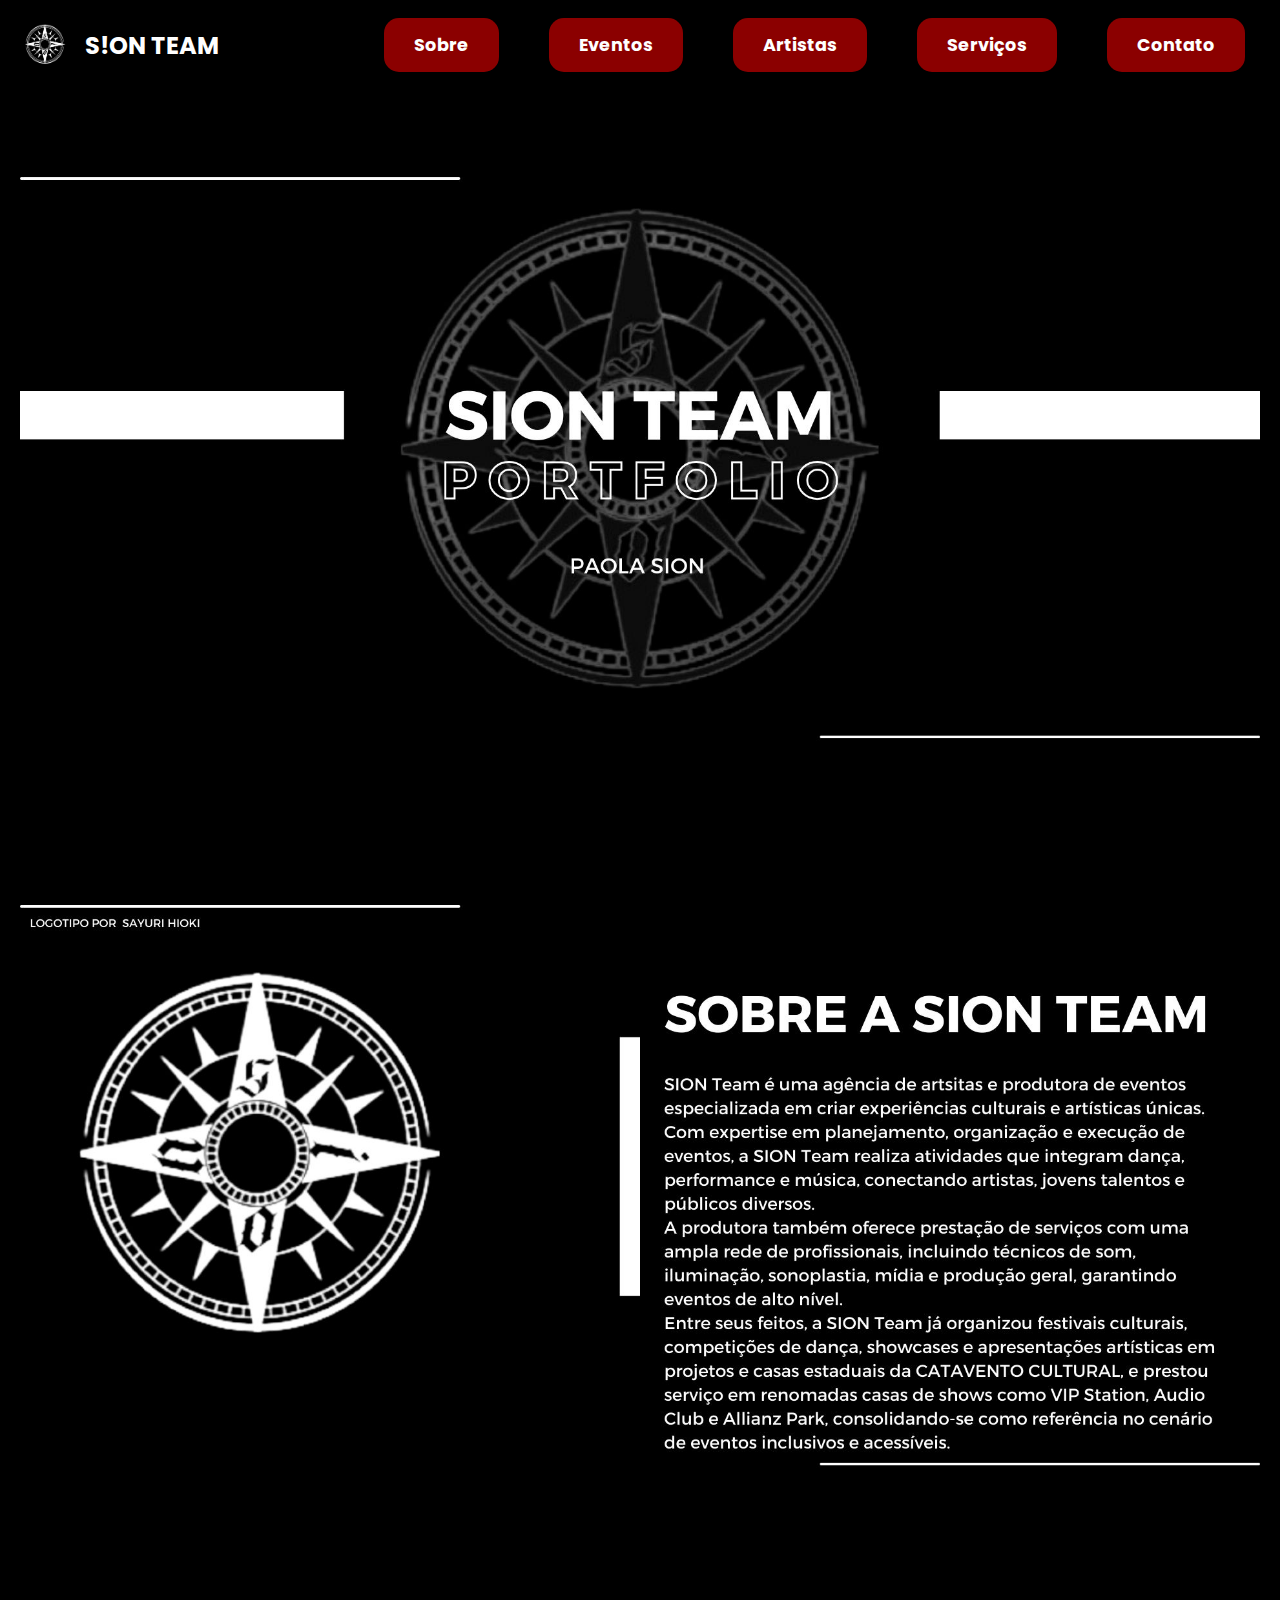
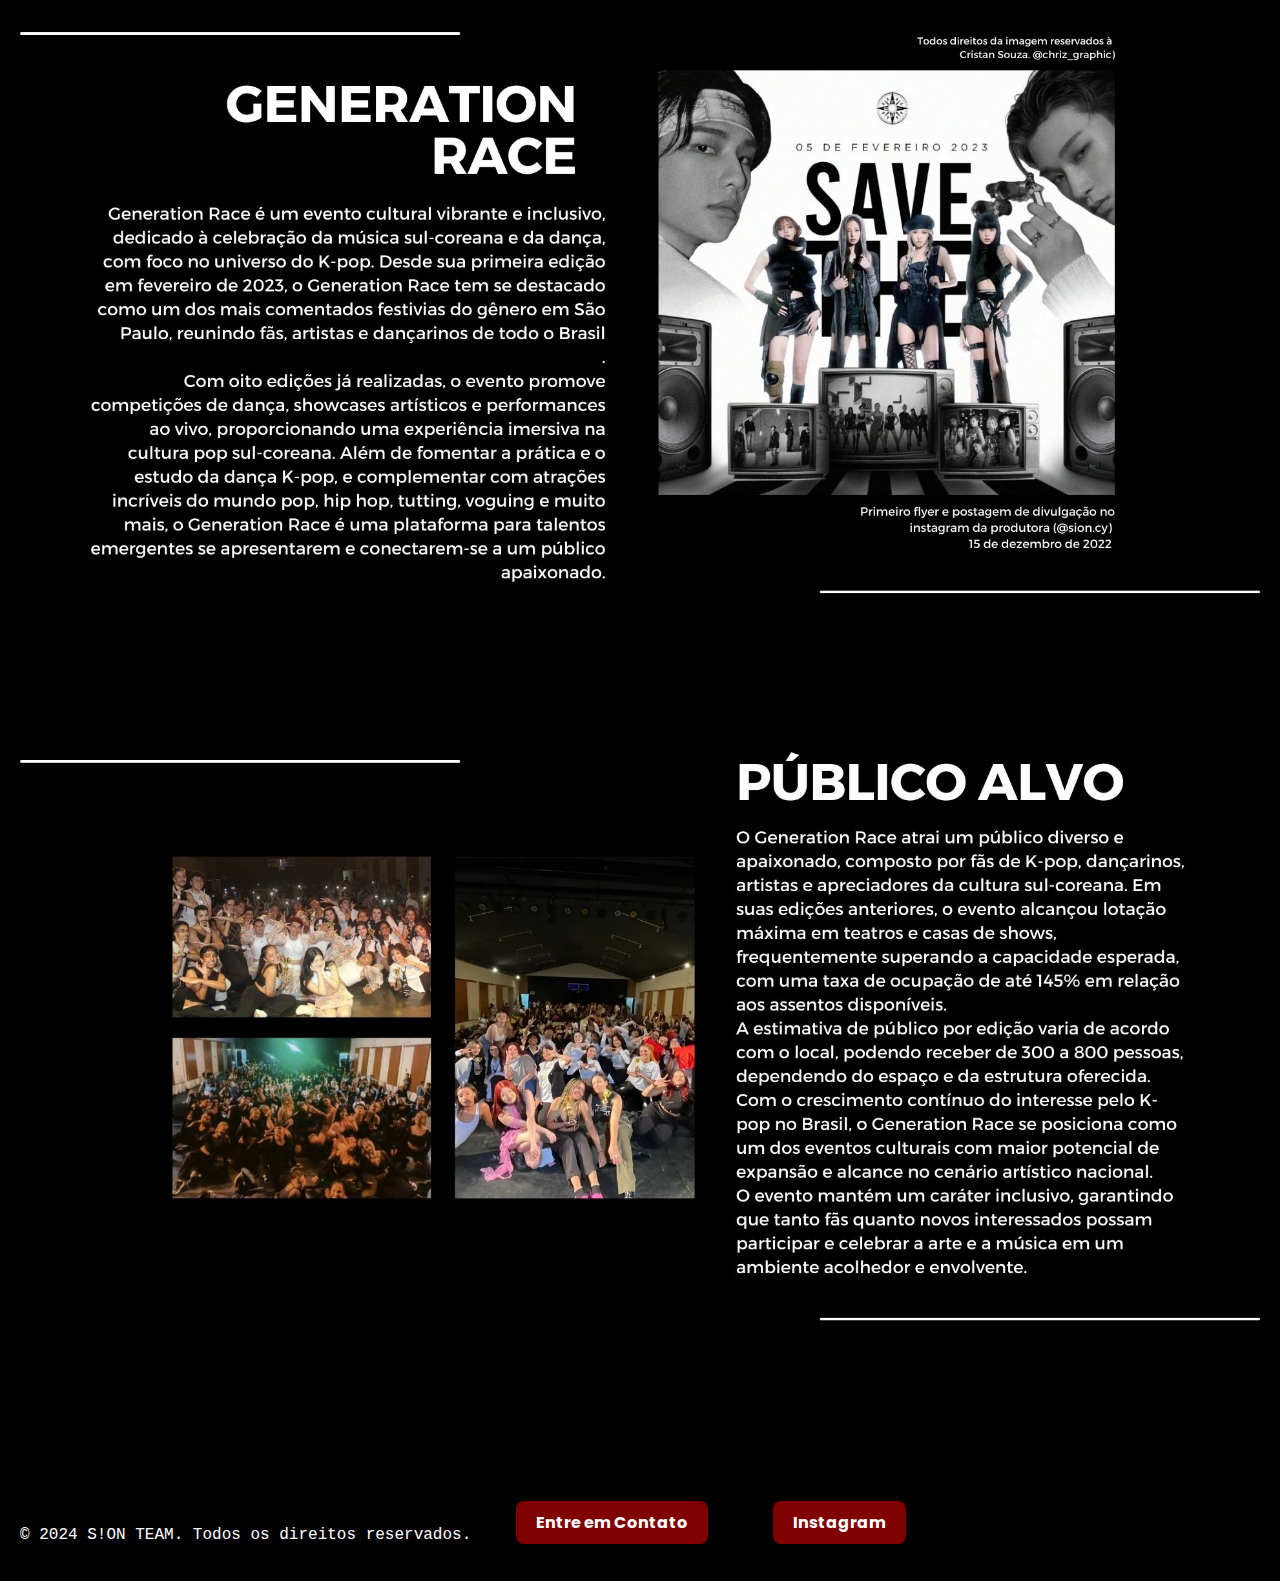
<file: index.html>
<!DOCTYPE html>
<html lang="pt-BR">
<head>
  
  <meta charset="UTF-8">
  <meta name="viewport" content="width=device-width, initial-scale=1.0">
  <title>SION TEAM - Home</title>
  <link rel="stylesheet" href="style.css">
  <link href="https://fonts.googleapis.com/css2?family=Poppins:wght@400;500;600&display=swap" rel="stylesheet">
  <style>
  body {
    margin: 0;
    padding: 0;
    font-family: 'JetBrains Mono', monospace;
    background-color: #000;
    color: white;
    text-align: center;
  }

  header {
    background-color: #000;
    padding: 20px;
  }

  .logo img {
    height: 60px;
  }

  .fade-text {
    font-family: Times, serif;
    font-size: 1.5rem;
    margin-left: 15px;
    animation: fadeInOut 4s infinite;
    color: white;
  }

  @keyframes fadeInOut {
    0%, 100% {
    opacity: 0;
    }
    50% {
    opacity: 1;
    }
  }

  nav ul {
    list-style: none;
    padding: 0;
    display: flex;
    justify-content: center;
    gap: 20px;
    font-family: 'JetBrains Mono', monospace;
  }

  nav ul li {
    position: relative;
  }

  nav ul li a {
    text-decoration: none;
    padding: 15px 30px;
    background-color: #8B0000;
    color: white;
    font-size: 1.1rem;
    font-weight: bold;
    border-radius: 15px;
    cursor: pointer;
    transition: background-color 0.3s ease;
  }

  nav ul li a:hover {
    background-color: #A52A2A;
  }

  nav ul li a .preview {
    display: none;
    position: absolute;
    top: 100%;
    left: 50%;
    transform: translateX(-50%);
    background-color: rgba(0, 0, 0, 0.8);
    color: white;
    padding: 10px;
    border-radius: 5px;
    width: 200px;
    text-align: center;
  }

  nav ul li a:hover .preview {
    display: block;
  }

  main {
    margin-bottom: 50px;
  }

  footer {
    background-color: #000;
    color: white;
    text-align: left;
    padding: 20px;
    position: relative;
  }

  footer .footer-container {
    display: flex;
    justify-content: flex-start;
    gap: 30px;
  }

  footer .footer-nav {
    list-style: none;
    padding: 0;
    display: flex;
  }

  footer .footer-nav li {
    margin-right: 20px;
  }

  footer .footer-nav li a {
    text-decoration: none;
    color: white;
    font-size: 1rem;
  }

  </style>
</head>
<body>

  <header>
  <div class="logo">
    <img src="images/logo.png" alt="SION TEAM Logo">
    <span class="fade-text">S!ON TEAM</span>
  </div>
  <nav>
    <ul>
    
      </div>
    </a></li>
    <li><a href="sobre.html">Sobre
      <div class="preview">
      Conheça mais sobre nossa equipe e história.
      </div>
    </a></li>
    <li><a href="eventos.html">Eventos
      <div class="preview">
      Confira os eventos de 2023 e 2024.
      </div>
    </a></li>
    <li><a href="artistas.html">Artistas
      <div class="preview">
      Veja os artistas incríveis da nossa equipe.
      </div>
    </a></li>
    <li><a href="serviços.html">Serviços
      <div class="preview">
      Solicite orçamentos para diversos serviços de eventos.
      </div>
    </a></li>
    <li><a href="contato.html">Contato
      <div class="preview">
      Entre em contato conosco para parcerias e eventos.
      </div>
    </a></li>
    </ul>
  </nav>
  </header>

  <main>
  <section class="pdf-preview">
    <img src="images/page1.jpg" alt="Página 1 do Portfólio">
    <img src="images/page2.jpg" alt="Página 2 do Portfólio">
    <img src="images/page3.jpg" alt="Página 3 do Portfólio">
    <img src="images/page4.jpg" alt="Página 4 do Portfólio">
  </section>
  </main>

  <footer>
  <div class="footer-container">
    <p>&copy; 2024 S!ON TEAM. Todos os direitos reservados.</p>
    <nav>
    <ul class="footer-nav">
      <li><a href="https://api.whatsapp.com/send/?phone=551191343043&text&type=phone_number&app_absent=0" target="_blank">Entre em Contato</a></li>
      <li><a href="https://www.instagram.com/sion.cy/" target="_blank">Instagram</a></li>
    </ul>
    </nav>
  </div>
  </footer>

</body>
</html>
</file>
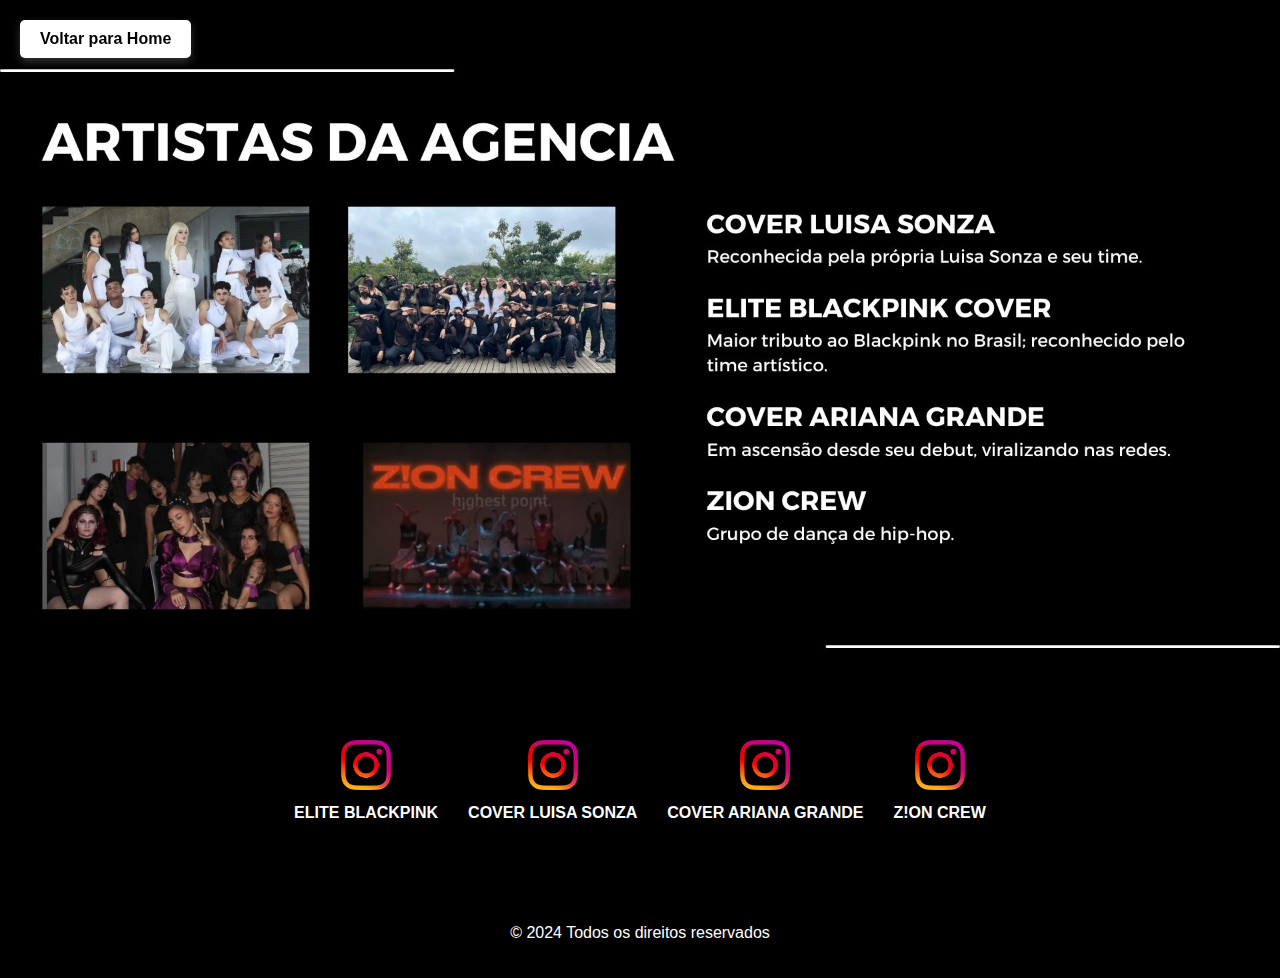
<file: artistas.html>
<!DOCTYPE html>
<html lang="pt-br">
<head>
    <meta charset="UTF-8">
    <meta name="viewport" content="width=device-width, initial-scale=1.0">
    <title>Artistas</title>
    <style>
        body {
            margin: 0;
            padding: 0;
            font-family: Arial, sans-serif;
            background-color: black;
            color: white;
            text-align: center;
        }

        .image-container {
            width: 100%;
            margin: 0 auto;
        }

        .image-container img {
            width: 100%;
            height: auto;
            display: block;
        }

        .button-container {
            margin-top: 20px;
            display: flex;
            justify-content: center;
            gap: 30px;
            margin-bottom: 50px;
        }

        .button-container a {
            text-decoration: none;
            display: inline-block;
            text-align: center;
        }

        .button-container img {
            width: 50px;
            height: 50px;
            transition: transform 0.3s ease;
        }

        .button-container a:hover img {
            transform: scale(1.2);
        }

        .button-container p {
            color: white;
            font-weight: bold;
            margin-top: 10px;
        }

        .back-button {
            position: fixed;
            top: 20px;
            left: 20px;
            background-color: #ffffff;
            color: black;
            border: none;
            padding: 10px 20px;
            font-size: 1rem;
            font-weight: bold;
            cursor: pointer;
            border-radius: 5px;
            text-decoration: none;
            box-shadow: 0 4px 8px rgba(255, 255, 255, 0.2);
            transition: background-color 0.3s ease;
        }

        .back-button:hover {
            background-color: #cccccc;
        }

        footer {
            background-color: #000;
            color: #fff;
            text-align: center;
            padding: 20px 0;
            position: relative;
            width: 100%;
        }
    </style>
</head>
<body>
    <a href="index.html" class="back-button">Voltar para Home</a>

    <div class="image-container">
        <img src="images/artistas.jpg" alt="Artistas">
    </div>

    <div class="button-container">
        <a href="https://www.instagram.com/eliteblackpink.oficial/" target="_blank">
            <img src="images/instagram.png" alt="ELITE BLACKPINK">
            <p>ELITE BLACKPINK</p>
        </a>
        <a href="https://www.instagram.com/coverluisasonza/" target="_blank">
            <img src="images/instagram.png" alt="COVER LUISA SONZA">
            <p>COVER LUISA SONZA</p>
        </a>
        <a href="https://www.instagram.com/cvrarigbr/" target="_blank">
            <img src="images/instagram.png" alt="COVER ARIANA GRANDE">
            <p>COVER ARIANA GRANDE</p>
        </a>
        <a href="https://www.instagram.com/zioncrew_/" target="_blank">
            <img src="images/instagram.png" alt="Z!ON CREW">
            <p>Z!ON CREW</p>
        </a>
    </div>

    <footer>
        <p>&copy; 2024 Todos os direitos reservados</p>
    </footer>
</body>
</html>
</file>
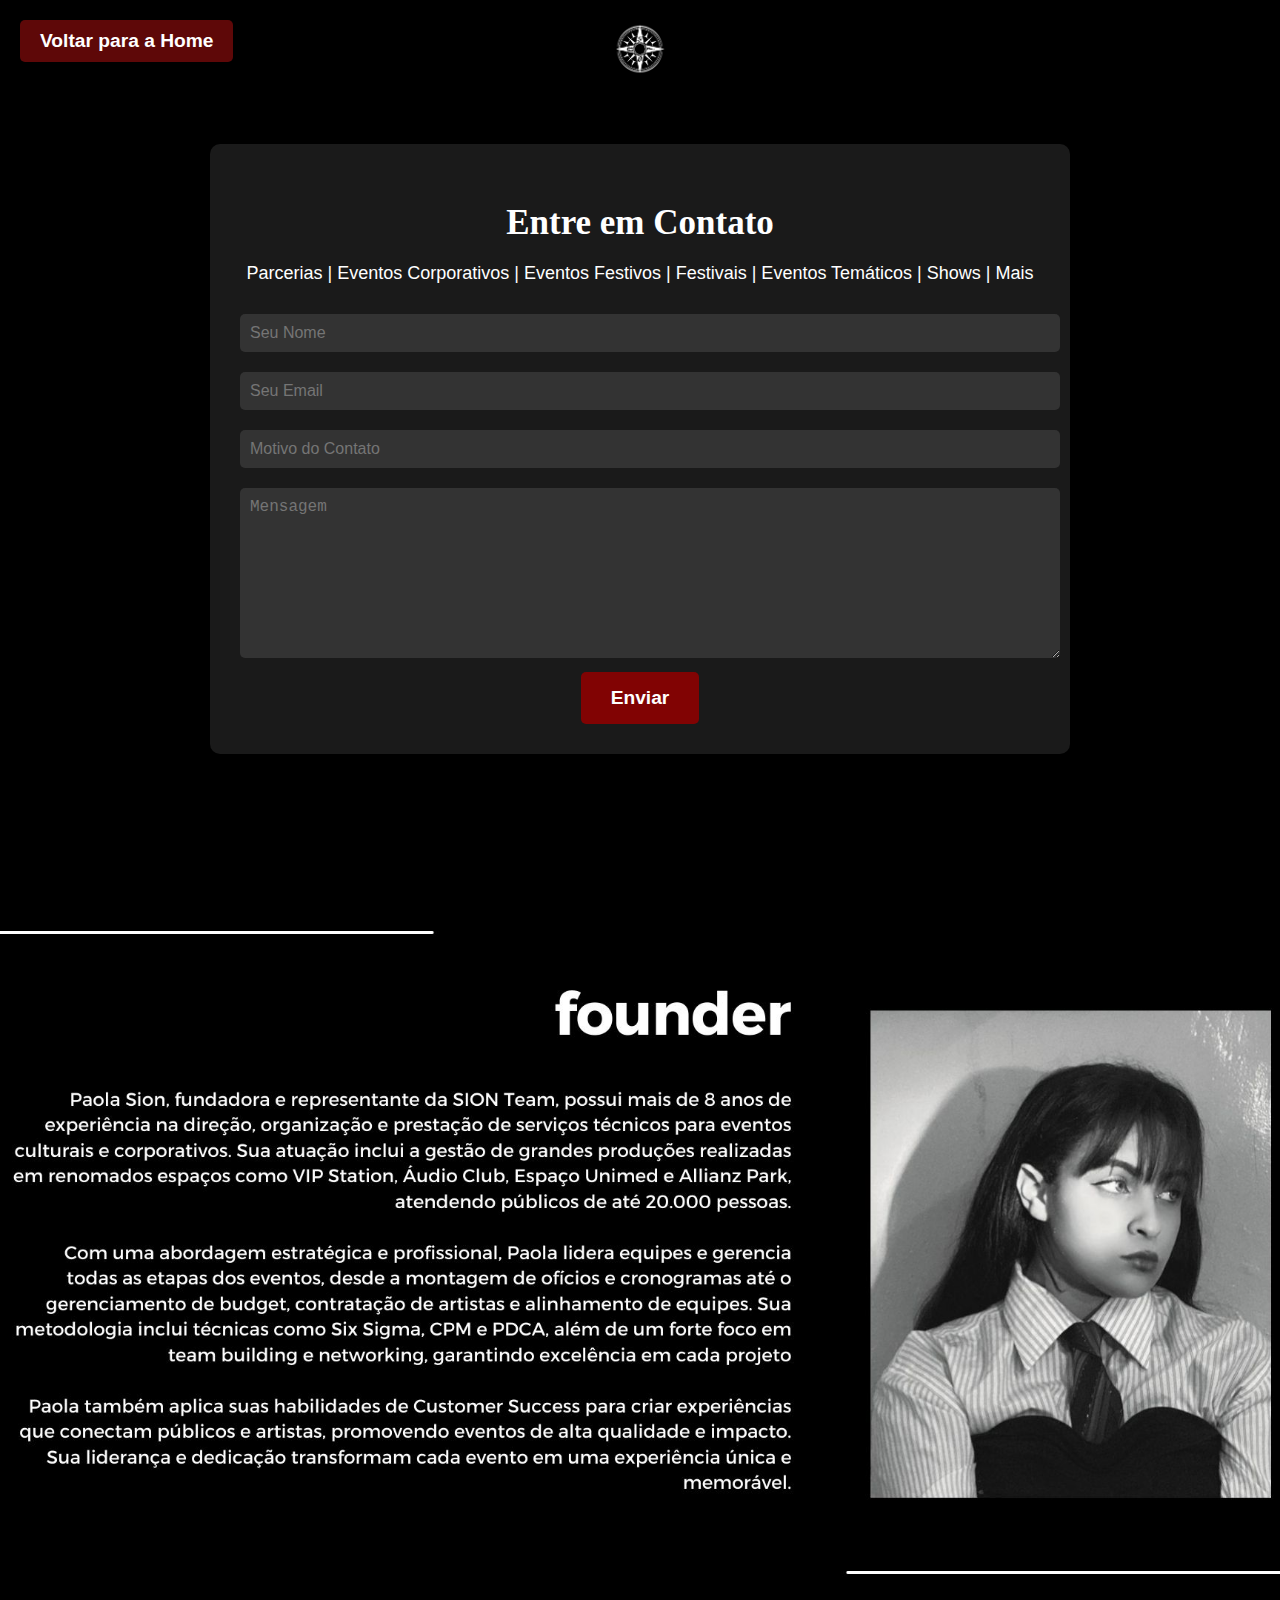
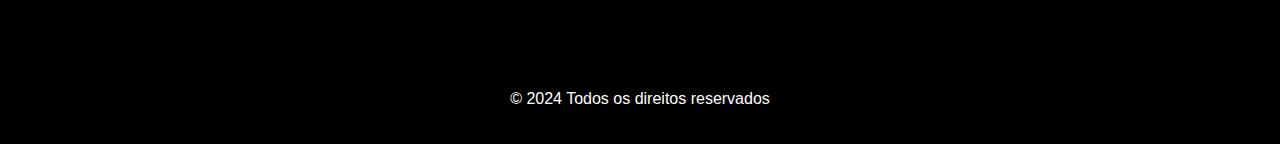
<file: contato.html>
<!DOCTYPE html>
<html lang="pt-br">
<head>
    <meta charset="UTF-8">
    <meta name="viewport" content="width=device-width, initial-scale=1.0">
    <title>Contato</title>
    <style>
        body {
            margin: 0;
            padding: 0;
            font-family: Arial, sans-serif;
            background-color: black;
            color: white;
            text-align: center;
        }

        header {
            background-color: #000;
            padding: 20px;
            position: relative;
        }

        header .logo img {
            height: 60px;
        }

        .back-home {
            position: absolute;
            top: 20px;
            left: 20px;
            background-color: #5e0808;
            color: white;
            padding: 10px 20px;
            font-size: 1.2rem;
            font-weight: bold;
            border-radius: 5px;
            cursor: pointer;
            text-decoration: none;
            transition: background-color 0.3s ease;
        }

        .back-home:hover {
            background-color: #710b0b;
        }

        .contact-form {
            width: 80%;
            max-width: 800px;
            margin: 40px auto;
            background-color: rgba(255, 255, 255, 0.1);
            padding: 30px;
            border-radius: 10px;
        }

        .contact-form h2 {
            font-size: 35px;
            font-family: "Times New Roman", serif;
            margin-bottom: 20px;
        }

        .contact-form p {
            font-size: 18px;
            margin-bottom: 20px;
        }

        .contact-form input, .contact-form textarea {
            width: 100%;
            padding: 10px;
            margin: 10px 0;
            border-radius: 5px;
            border: none;
            font-size: 1rem;
        }

        .contact-form input[type="email"], .contact-form input[type="text"] {
            background-color: #333;
            color: white;
        }

        .contact-form textarea {
            background-color: #333;
            color: white;
            height: 150px;
        }

        .contact-form button {
            background-color: #810303;
            color: white;
            padding: 15px 30px;
            font-size: 1.2rem;
            font-weight: bold;
            border-radius: 5px;
            border: none;
            cursor: pointer;
            transition: background-color 0.3s ease;
        }

        .contact-form button:hover {
            background-color: #76070f;
        }

        .founder-image {
            width: 100%;
            height: 800px;
            background: url('images/founder.jpg') no-repeat center center/cover;
            margin-top: 100px;
        }

        footer {
            background-color: #000;
            color: #fff;
            text-align: center;
            padding: 20px 0;
        }
    </style>
</head>
<body>

    <header>
        <div class="logo">
            <img src="images/logo.png" alt="Logo">
        </div>
        <a href="index.html" class="back-home">Voltar para a Home</a>
    </header>

    <div class="contact-form">
        <h2>Entre em Contato</h2>
        <p>Parcerias | Eventos Corporativos | Eventos Festivos | Festivais | Eventos Temáticos | Shows | Mais</p>

        <form action="mailto:sion.cycontato@gmail.com" method="post" enctype="text/plain">
            <input type="text" name="name" placeholder="Seu Nome" required>
            <input type="email" name="email" placeholder="Seu Email" required>
            <input type="text" name="subject" placeholder="Motivo do Contato" required>
            <textarea name="message" placeholder="Mensagem" required></textarea>
            <button type="submit">Enviar</button>
        </form>
    </div>

    <div class="founder-image"></div>

    <footer>
        <p>&copy; 2024 Todos os direitos reservados</p>
    </footer>

</body>
</html>
</file>
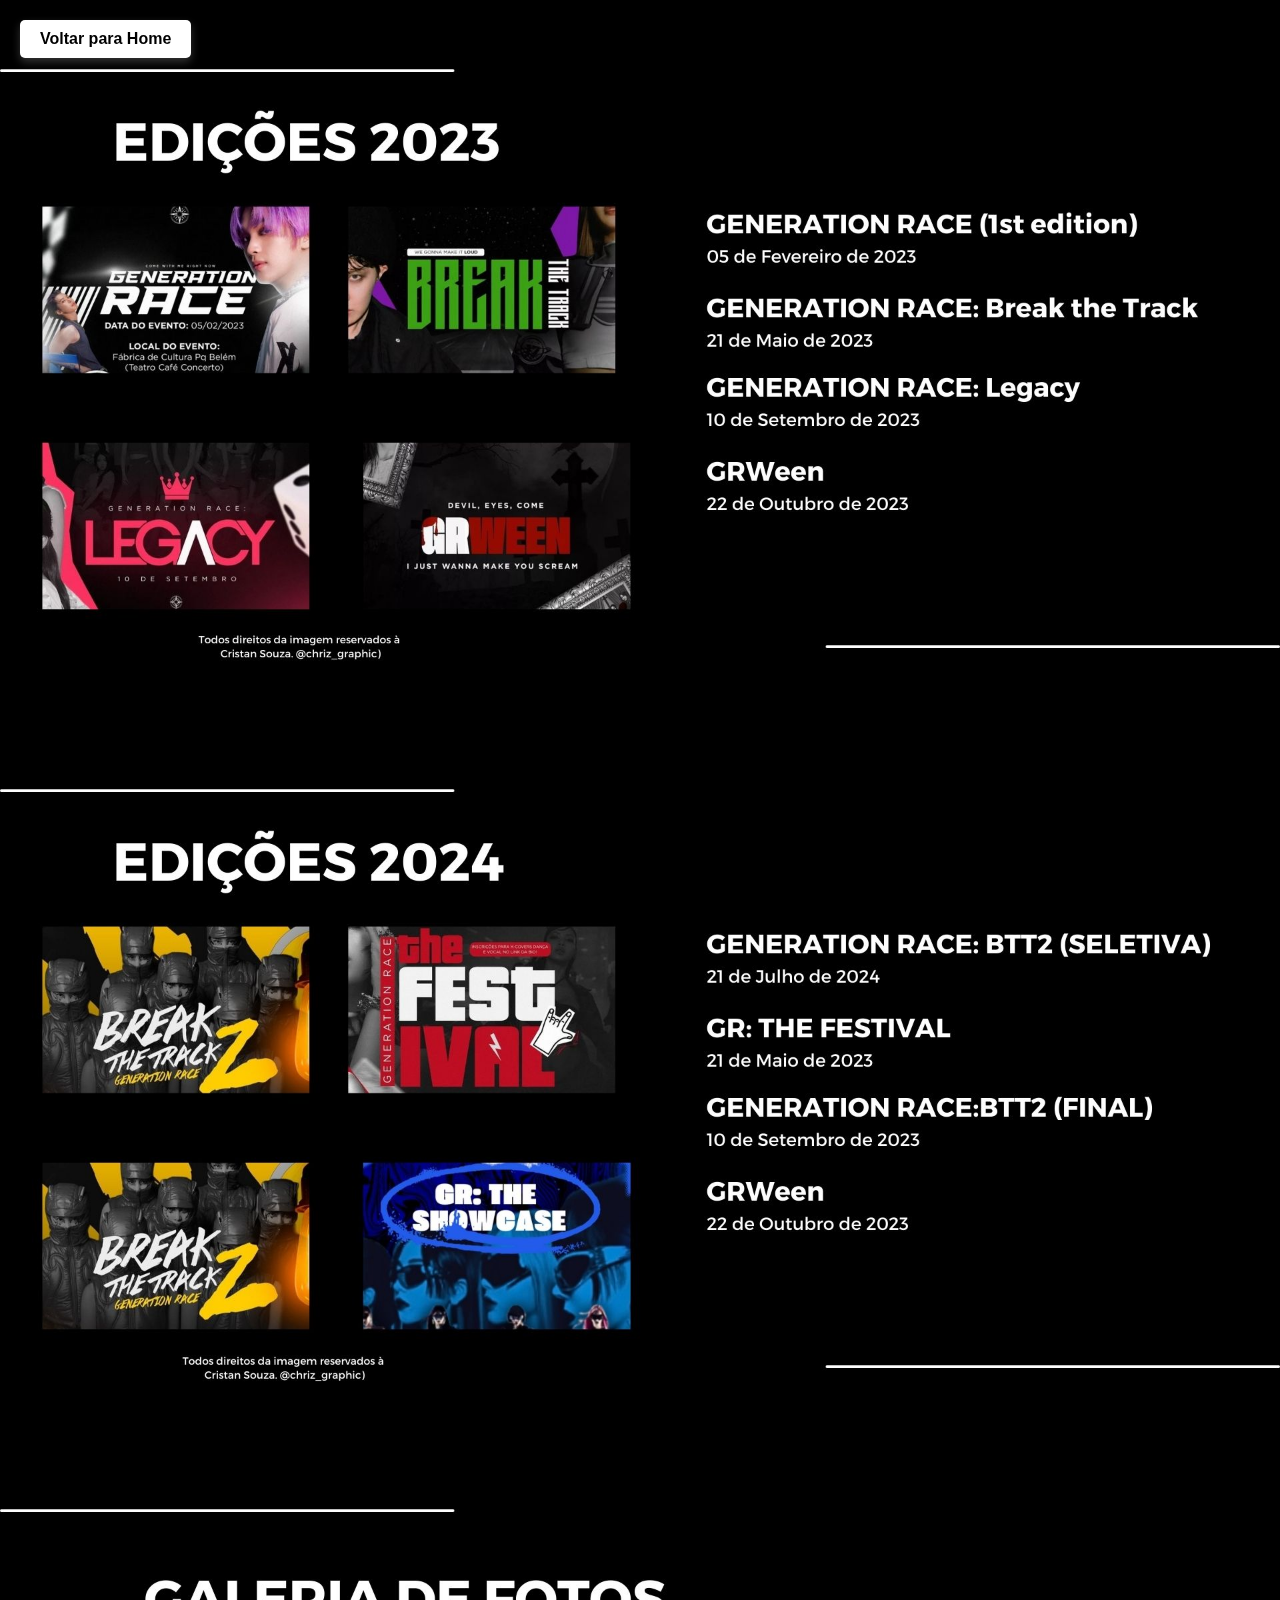
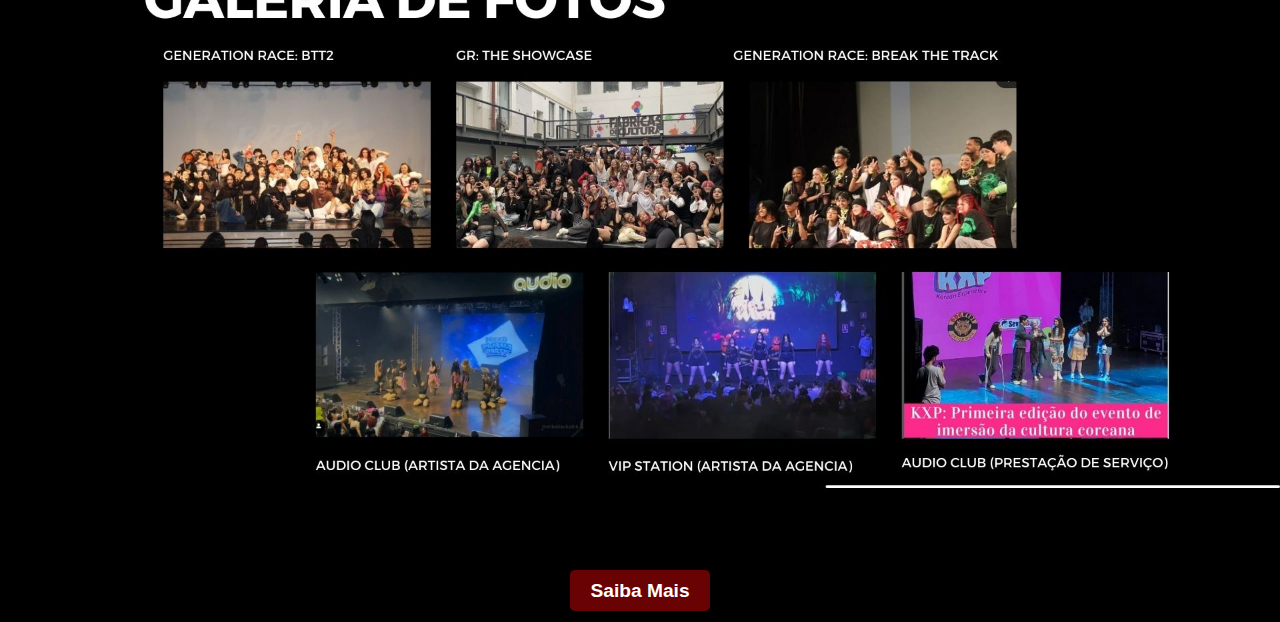
<file: eventos.html>
<!DOCTYPE html>
<html lang="pt-br">
<head>
    <meta charset="UTF-8">
    <meta name="viewport" content="width=device-width, initial-scale=1.0">
    <title>Eventos</title>
    <style>
        body {
            margin: 0;
            padding: 0;
            font-family: Arial, sans-serif;
            background-color: black;
            color: white;
            text-align: center;
        }

        .image-container {
            width: 100%;
            margin: 0 auto;
        }

        .image-container img {
            width: 100%;
            height: auto;
            display: block;
        }

        .link-container {
            margin: 20px 0;
        }

        .link-container a {
            text-decoration: none;
            color: white;
            background-color: #690202;
            padding: 10px 20px;
            font-size: 1.2rem;
            font-weight: bold;
            border-radius: 5px;
            transition: background-color 0.3s ease;
        }

        .link-container a:hover {
            background-color: #790303;
        }

        .back-button {
            position: fixed;
            top: 20px;
            left: 20px;
            background-color: #ffffff;
            color: black;
            border: none;
            padding: 10px 20px;
            font-size: 1rem;
            font-weight: bold;
            cursor: pointer;
            border-radius: 5px;
            text-decoration: none;
            box-shadow: 0 4px 8px rgba(255, 255, 255, 0.2);
            transition: background-color 0.3s ease;
        }

        .back-button:hover {
            background-color: #cccccc;
        }
    </style>
</head>
<body>
    <a href="index.html" class="back-button">Voltar para Home</a>

    <div class="image-container">
        <img src="images/edicoes2023.jpg" alt="Edições 2023">
        <img src="images/edicoes2024.jpg" alt="Edições 2024">
        <img src="images/galeriadefotos.jpg" alt="Edições 2023">
       


    </div>

    <div class="link-container">
        <a href="https://www.instagram.com/sion.cy/" target="_blank">Saiba Mais</a>
    </div>
</body>
</html>
</file>
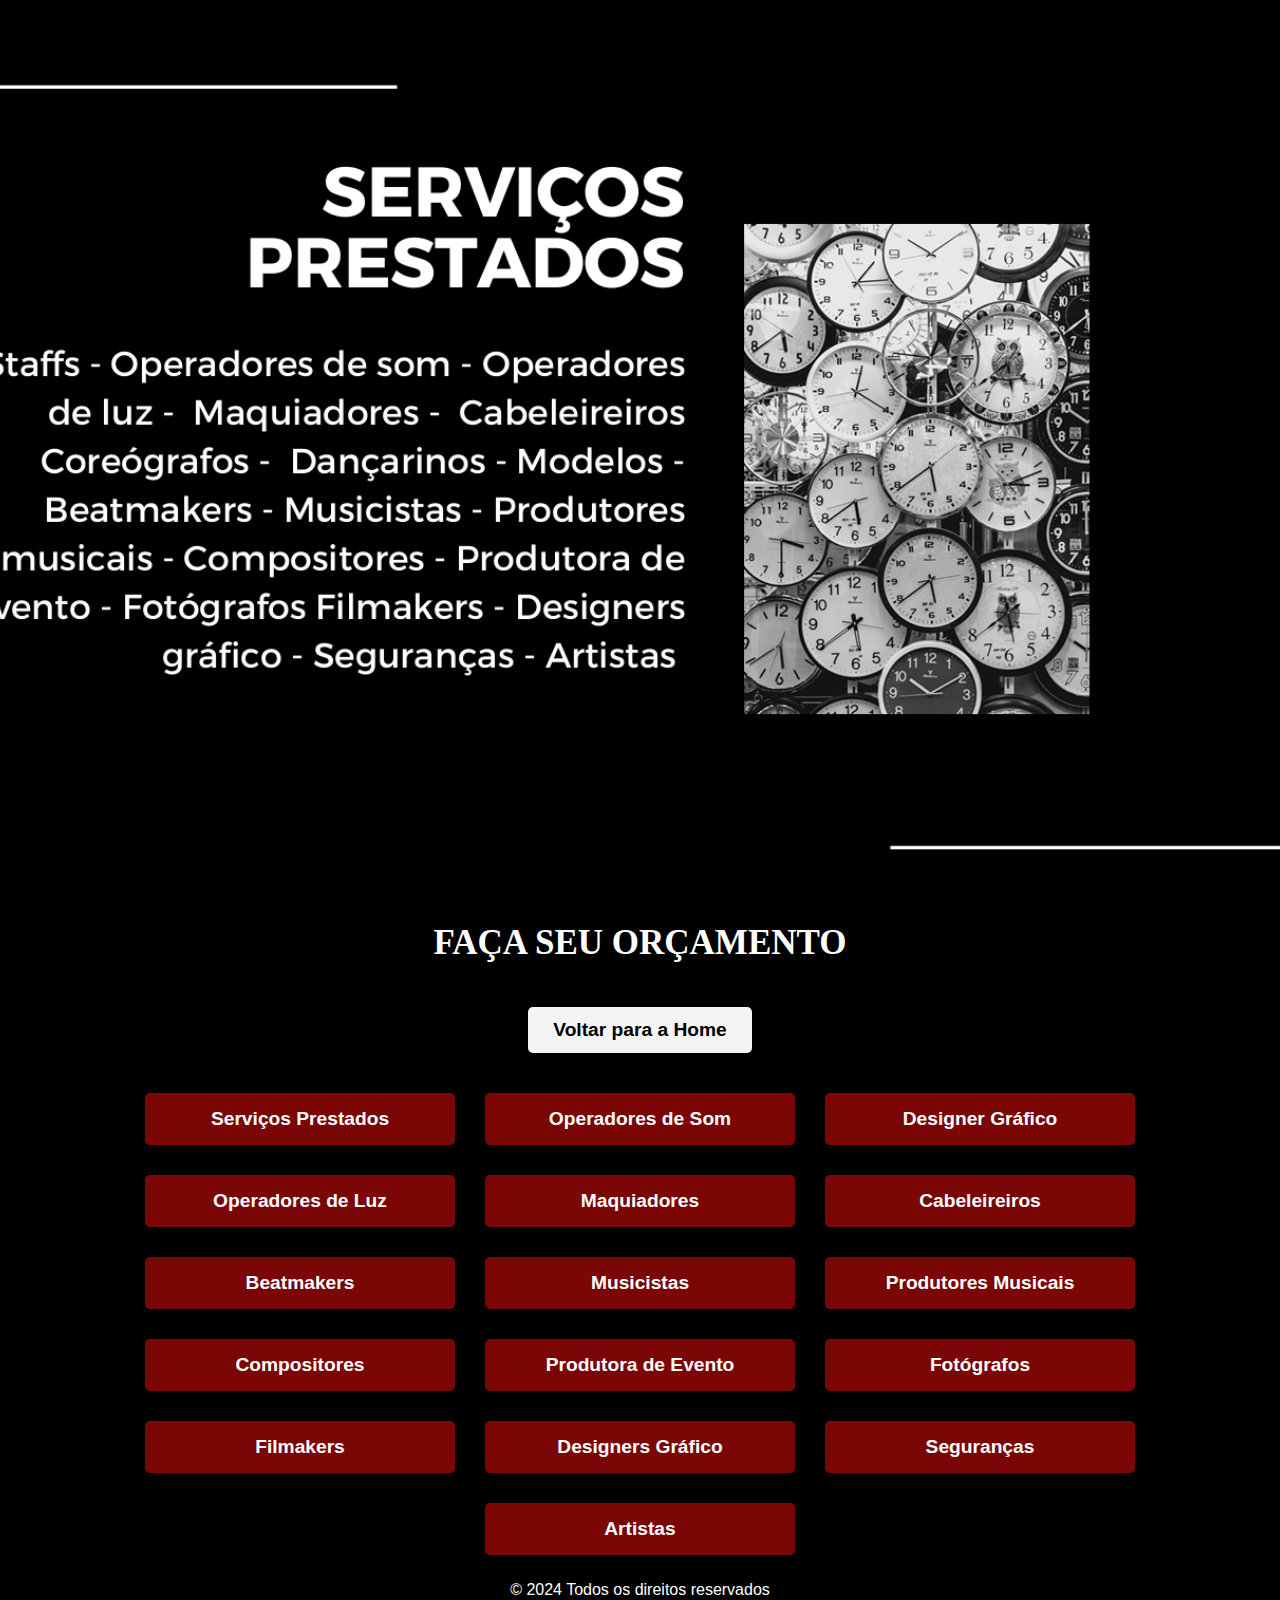
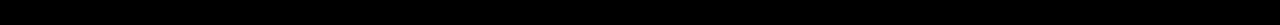
<file: serviços.html>
<!DOCTYPE html>
<html lang="pt-br">
<head>
    <meta charset="UTF-8">
    <meta name="viewport" content="width=device-width, initial-scale=1.0">
    <title>Serviços</title>
    <style>
        body {
            margin: 0;
            padding: 0;
            font-family: Arial, sans-serif;
            background-color: black;
            color: white;
            text-align: center;
        }

        .image-container {
            width: 100%;
            height: 100vh;
            background: url('images/sobre2.png') no-repeat center center/cover;
            display: flex;
            justify-content: center;
            align-items: center;
        }

        h1 {
            font-family: "Times New Roman", serif;
            font-size: 35px;
            color: white;
        }

        .button-container {
            display: flex;
            flex-wrap: wrap;
            justify-content: center;
            margin-top: 40px;
            gap: 30px;
        }

        .service-button {
            background-color: #7b0606;
            color: white;
            padding: 15px 30px;
            font-size: 1.2rem;
            font-weight: bold;
            border-radius: 5px;
            text-decoration: none;
            display: inline-block;
            transition: background-color 0.3s ease;
            width: 250px;
            text-align: center;
        }

        .service-button:hover {
            background-color: #840505;
        }

        footer {
            background-color: #000;
            color: #fff;
            text-align: center;
            padding: 10px 0;
        }

        .back-home-button {
            background-color: #f4f4f4;
            color: rgb(0, 0, 0);
            padding: 12px 25px;
            font-size: 1.2rem;
            font-weight: bold;
            border-radius: 5px;
            text-decoration: none;
            display: inline-block;
            margin-top: 20px;
            transition: background-color 0.3s ease;
        }

        .back-home-button:hover {
            background-color: #12601e;
        }
    </style>
</head>
<body>

    <div class="image-container"></div>
    <h1>FAÇA SEU ORÇAMENTO</h1>

    <a href="index.html" class="back-home-button">Voltar para a Home</a>

    <div class="button-container">
        <a href="https://wa.me/5511951343043?text=Ol%C3%A1!%20Gostaria%20de%20contratar%20o%20servi%C3%A7o%20de%20Servi%C3%A7os%20Prestados" class="service-button">Serviços Prestados</a>
        <a href="https://wa.me/5511951343043?text=Ol%C3%A1!%20Gostaria%20de%20contratar%20o%20servi%C3%A7o%20de%20Operadores%20de%20Som" class="service-button">Operadores de Som</a>
        <a href="https://wa.me/5511951343043?text=Ol%C3%A1!%20Gostaria%20de%20contratar%20o%20servi%C3%A7o%20de%20Designer%20Gr%C3%A1fico" class="service-button">Designer Gráfico</a>
        <a href="https://wa.me/5511951343043?text=Ol%C3%A1!%20Gostaria%20de%20contratar%20o%20servi%C3%A7o%20de%20Operadores%20de%20Luz" class="service-button">Operadores de Luz</a>
        <a href="https://wa.me/5511951343043?text=Ol%C3%A1!%20Gostaria%20de%20contratar%20o%20servi%C3%A7o%20de%20Maquiadores" class="service-button">Maquiadores</a>
        <a href="https://wa.me/5511951343043?text=Ol%C3%A1!%20Gostaria%20de%20contratar%20o%20servi%C3%A7o%20de%20Cabeleireiros" class="service-button">Cabeleireiros</a>
        <a href="https://wa.me/5511951343043?text=Ol%C3%A1!%20Gostaria%20de%20contratar%20o%20servi%C3%A7o%20de%20Beatmakers" class="service-button">Beatmakers</a>
        <a href="https://wa.me/5511951343043?text=Ol%C3%A1!%20Gostaria%20de%20contratar%20o%20servi%C3%A7o%20de%20Musicistas" class="service-button">Musicistas</a>
        <a href="https://wa.me/5511951343043?text=Ol%C3%A1!%20Gostaria%20de%20contratar%20o%20servi%C3%A7o%20de%20Produtores%20Musicais" class="service-button">Produtores Musicais</a>
        <a href="https://wa.me/5511951343043?text=Ol%C3%A1!%20Gostaria%20de%20contratar%20o%20servi%C3%A7o%20de%20Compositores" class="service-button">Compositores</a>
        <a href="https://wa.me/5511951343043?text=Ol%C3%A1!%20Gostaria%20de%20contratar%20o%20servi%C3%A7o%20de%20Produtora%20de%20Evento" class="service-button">Produtora de Evento</a>
        <a href="https://wa.me/5511951343043?text=Ol%C3%A1!%20Gostaria%20de%20contratar%20o%20servi%C3%A7o%20de%20Fot%C3%B3grafos" class="service-button">Fotógrafos</a>
        <a href="https://wa.me/5511951343043?text=Ol%C3%A1!%20Gostaria%20de%20contratar%20o%20servi%C3%A7o%20de%20Filmakers" class="service-button">Filmakers</a>
        <a href="https://wa.me/5511951343043?text=Ol%C3%A1!%20Gostaria%20de%20contratar%20o%20servi%C3%A7o%20de%20Designers%20Gr%C3%A1fico" class="service-button">Designers Gráfico</a>
        <a href="https://wa.me/5511951343043?text=Ol%C3%A1!%20Gostaria%20de%20contratar%20o%20servi%C3%A7o%20de%20Seguran%C3%A7as" class="service-button">Seguranças</a>
        <a href="https://wa.me/5511951343043?text=Ol%C3%A1!%20Gostaria%20de%20contratar%20o%20servi%C3%A7o%20de%20Artistas" class="service-button">Artistas</a>
    </div>

    <footer>
        <p>&copy; 2024 Todos os direitos reservados</p>
    </footer>
</body>
</html>
</file>
<file: style.css>
@import url('https://fonts.googleapis.com/css2?family=Poppins:wght@400;500;600&display=swap');

body {
    font-family: 'Poppins', sans-serif;
    margin: 0;
    padding: 0;
    color: white;
    background-color: black;
}

header {
    display: flex;
    justify-content: space-between;
    align-items: center;
    background-color: #000000;
    color: #fff;
    padding: 10px 20px;
}

header .logo {
    display: flex;
    align-items: center;
}

header .logo img {
    height: 50px;
}

header .fade-text {
    font-family: 'Poppins', sans-serif;
    font-size: 1.5rem;
    margin-left: 15px;
    animation: fadeInOut 4s infinite;
    color: white !important;
    font-weight: bold;
}

@keyframes fadeInOut {
    0%, 100% {
        opacity: 0;
    }
    50% {
        opacity: 1;
    }
}

nav ul {
    list-style: none;
    display: flex;
    margin: 0;
    padding: 0;
}

nav ul li {
    margin: 0 15px;
}

nav ul li a {
    font-family: 'Poppins', sans-serif;
    color: #ffffff;
    text-decoration: none;
    font-weight: bold;
}

nav ul li a:hover {
    text-decoration: underline;
}

.hero {
    text-align: center;
    background: url('images/sobre1.jpg') no-repeat center center/cover;
    height: 100vh;
    display: flex;
    flex-direction: column;
    justify-content: center;
    align-items: center;
    color: #ffffff;
}

.hero h1 {
    font-size: 3rem;
    margin: 0;
}

.hero p {
    font-size: 1.5rem;
}

footer {
    background-color: #000;
    color: #fff;
    text-align: left;
    padding: 20px 0;
    margin-top: 40px;
}

footer .footer-container ul.footer-nav li a {
    font-family: 'Poppins', sans-serif;
    color: white;
    background-color: #800000;
    padding: 10px 20px;
    text-decoration: none;
    border-radius: 8px;
    margin-right: 10px;
}

footer .footer-container ul.footer-nav li a:hover {
    background-color: #b30000;
}

button {
    background-color: #800000;
    color: white;
    border: none;
    padding: 10px 20px;
    font-size: 1rem;
    cursor: pointer;
    border-radius: 8px;
    font-family: 'Poppins', sans-serif;
    transition: background-color 0.3s ease;
}

button:hover {
    background-color: #b30000;
}

.pdf-preview {
    display: flex;
    flex-direction: column;
    align-items: center;
    padding: 20px;
}

.pdf-preview img {
    width: 100%;
    margin-bottom: 30px;
    box-shadow: 0 4px 8px rgba(0, 0, 0, 0.2);
    border-radius: 10px;
}

button, .btn-serviços {
    background-color: #800000;
    color: white;
    border: none;
    padding: 10px 20px;
    font-size: 1rem;
    cursor: pointer;
    border-radius: 8px;
    font-family: 'Poppins', sans-serif;
    transition: background-color 0.3s ease;
}

button:hover, .btn-serviços:hover {
    background-color: #b30000;
}

.back-home-button {
    background-color: #800000;
    color: white;
    padding: 12px 25px;
    font-size: 1.2rem;
    font-weight: bold;
    border-radius: 5px;
    text-decoration: none;
    display: inline-block;
    margin-top: 20px;
    transition: background-color 0.3s ease;
}

.back-home-button:hover {
    background-color: #b30000;
}
</file>
